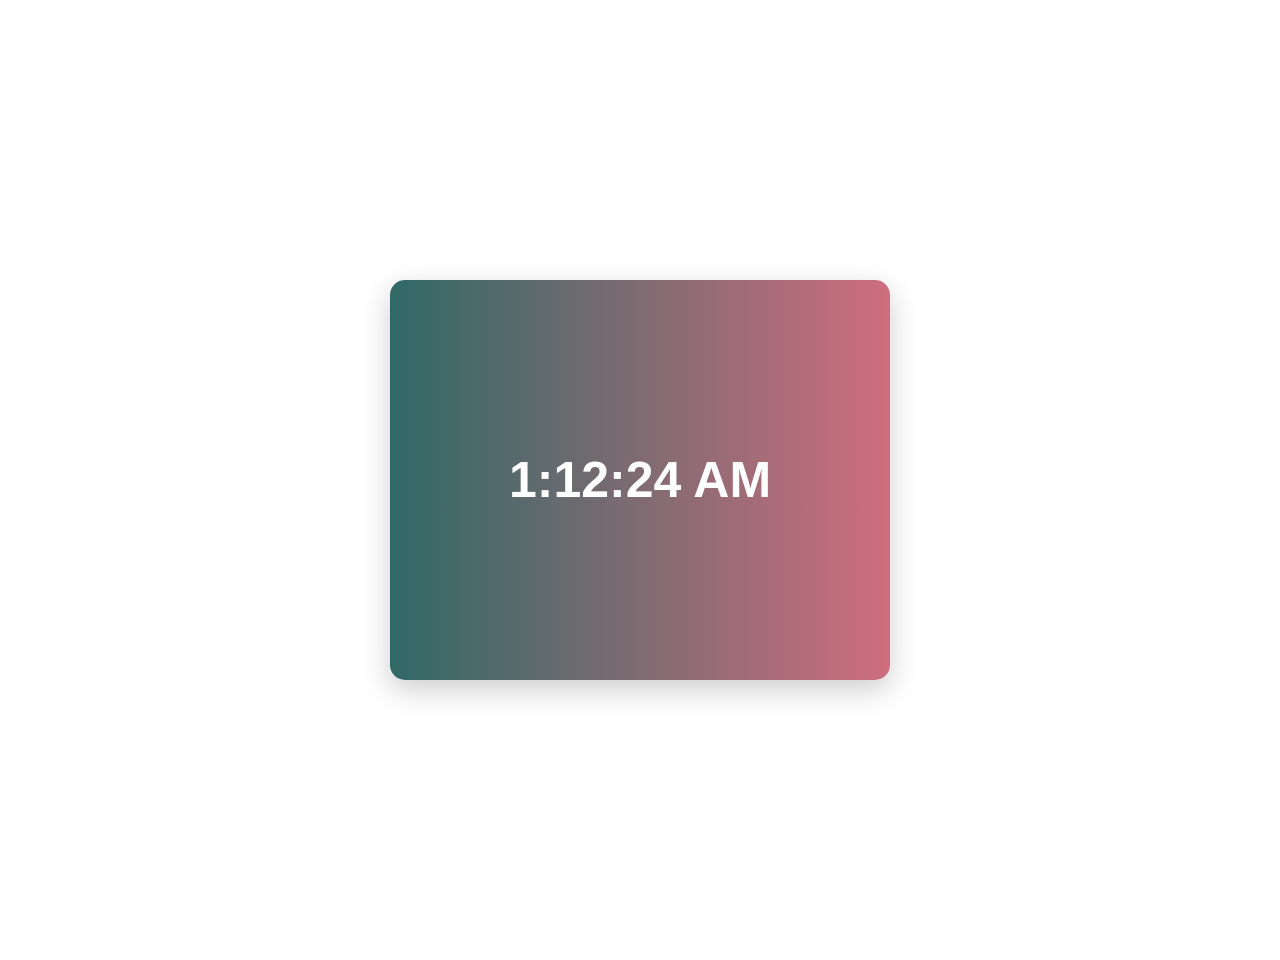
<file: clockproject/index.html>
<!doctype html>
<html lang="en">
  <head>
    <meta charset="UTF-8" />
    <meta name="viewport" content="width=device-width, initial-scale=1.0" />
    <title>clock</title>
    <link rel="stylesheet" href="style.css" />
  </head>
  <body>
    <span id="box"></span>
    <script src="clock.js"></script>
  </body>
</html>
</file>
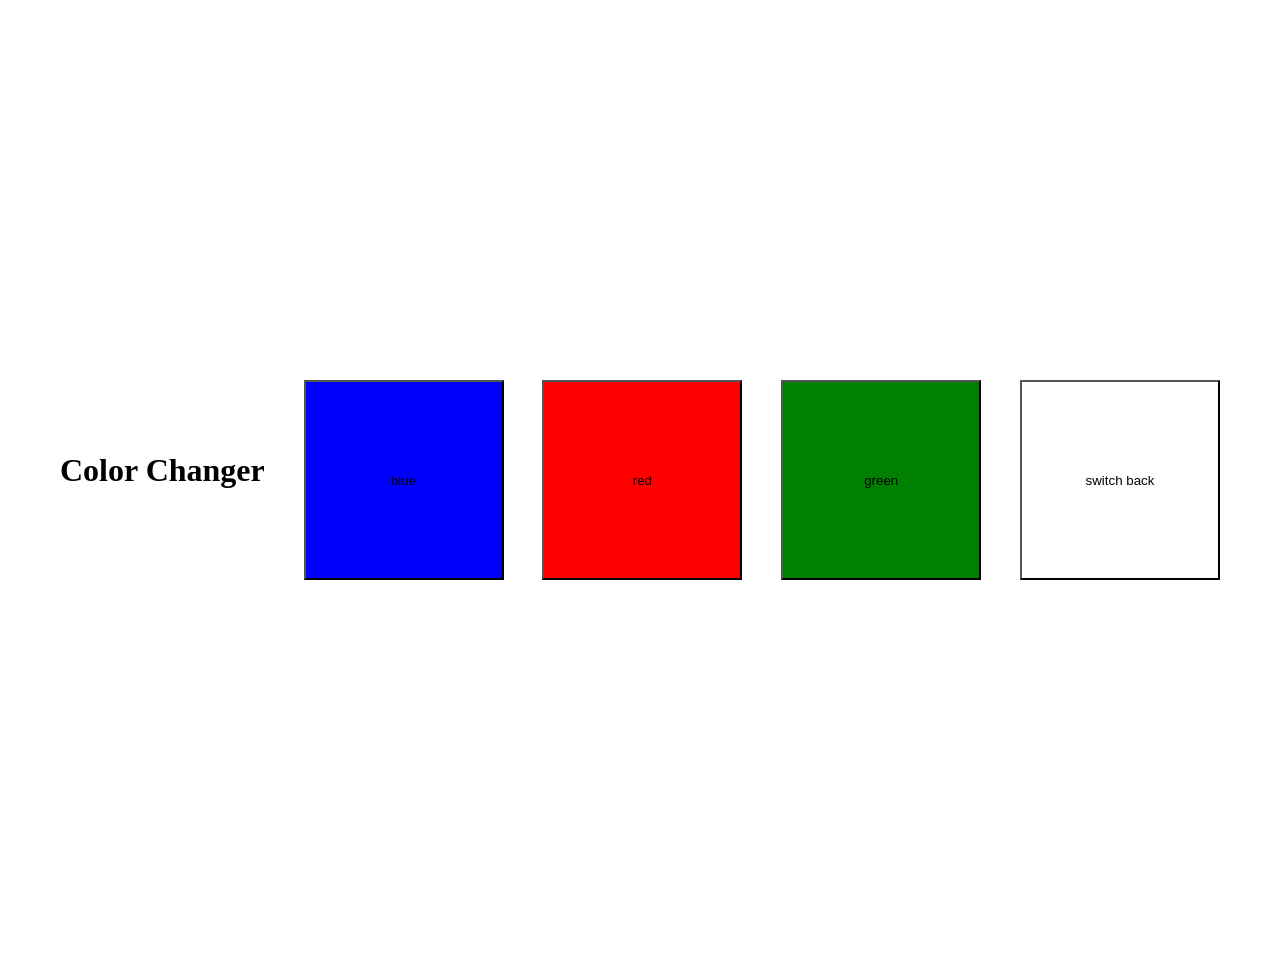
<file: 1st project_colorchanger.html>
<!doctype html>
<html lang="en">
  <head>
    <meta charset="UTF-8" />
    <meta name="viewport" content="width=device-width, initial-scale=1.0" />
    <title>Document</title>
    <link rel="stylesheet" href="style.css" />
  </head>
  <body>
    <h1>Color Changer</h1>
    <button id="blue">blue</button>
    <button id="red">red</button>
    <button id="green">green</button>
    <button id="simplemode">switch back</button>

    <script src="script.js"></script>
  </body>
</html>
</file>
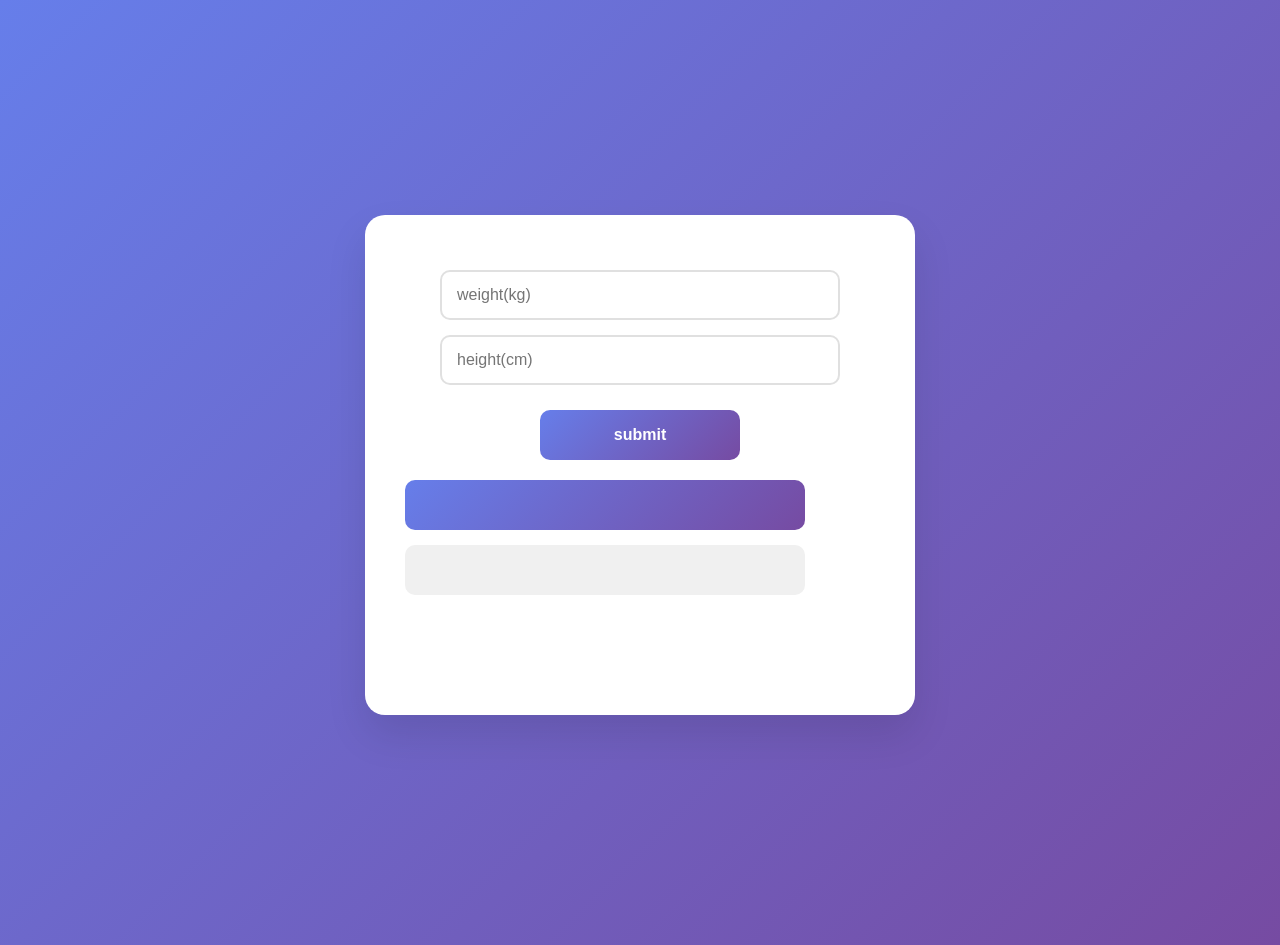
<file: new project of bmi/newbmidetector.html>
<!doctype html>
<html lang="en">
  <head>
    <meta charset="UTF-8" />
    <meta name="viewport" content="width=device-width, initial-scale=1.0" />
    <title>Bmi testor</title>
    <link rel="stylesheet" href="bmi.css" />
  </head>
  <body>
    <div class="document">
      <form>
        <input type="text" id="weight" placeholder="weight(kg)" />
        <br />
        <input type="text" id="height" placeholder="height(cm)" />
        <br />
        <button id="submit" type="submit">submit</button>
        <p id="result"></p>
        <p id="status"></p>
      </form>
    </div>
    <script src="bmi.js"></script>
  </body>
</html>
</file>
<file: clockproject/style.css>
* {
    margin: 0;
    padding: 0;
    box-sizing: border-box;
}
body {
    display: flex;
    justify-content: center;
    align-items: center;
    height: 100vh;
    margin: 30px;
    padding: 30px;

}
h1 {
    text-align: center;
    margin-bottom: 20px;
}
#box {
    height: 400px;
    width: 500px;
    background: linear-gradient(to right, rgb(48, 105, 102), rgb(207, 109, 126));
    display: flex;
    flex-direction: column;
    justify-content: center;
    align-items: center;
    border-radius: 15px;
    box-shadow: 0 10px 30px rgba(0, 0, 0, 0.2);
    color: white;
    font-family: Arial, Helvetica, sans-serif;
    font-weight: bold;
}
</file>
<file: style.css>
* {
    margin: 0;
    padding: 0;
    box-sizing: border-box;

}
body {
    display: flex;
    justify-content: center;
    align-items: center;
    height: 100vh;
    margin: 30px;
    padding: 30px;
    justify-content: space-between;
}
h1 {
    text-align: center;
    margin-bottom: 20px;
}
#blue {
    width: 200px;
    height: 200px;
    background-color: blue;

}
#red {
    width: 200px;
    height: 200px;
    background-color: red;

}
#green {
    width: 200px;
    height: 200px;
    background-color: green;
}
#simplemode {
    width: 200px;
    height: 200px;
    background-color: white;
}
</file>
<file: new project of bmi/bmi.css>
* {
    margin: 0;
    padding: 0;
    box-sizing: border-box;
}

body {
    display: flex;
    height: 100vh;
    margin: 30px;
    padding: 30px;
    justify-content: center;
    align-items: center;
    flex-wrap: wrap;
    margin-top: 15px;
    background: linear-gradient(135deg, #667eea 0%, #764ba2 100%);
    gap: 20px;
    font-family: 'Segoe UI', Tahoma, Geneva, Verdana, sans-serif;
}

.document {
    height: auto;
    min-height: 500px;
    background: white;
    width: 550px;
    padding: 40px;
    border-radius: 20px;
    box-shadow: 0 20px 40px rgba(0, 0, 0, 0.1);
    text-align: center;
    transition: transform 0.3s ease;
}

.document:hover {
    transform: translateY(-5px);
}

.document button {
    width: 100%;
    max-width: 200px;
    height: 50px;
    background: linear-gradient(135deg, #667eea 0%, #764ba2 100%);
    color: white;
    border: none;
    border-radius: 10px;
    margin-top: 25px;
    cursor: pointer;
    font-size: 16px;
    font-weight: 600;
    transition: all 0.3s ease;
}

.document button:hover {
    transform: translateY(-2px);
    box-shadow: 0 5px 15px rgba(102, 126, 234, 0.4);
}

.document button:active {
    transform: translateY(0);
}

#weight {
    height: 50px;
    width: 100%;
    max-width: 400px;
    border: 2px solid #e0e0e0;
    border-radius: 10px;
    margin-top: 15px;
    padding: 0 15px;
    font-size: 16px;
    transition: all 0.3s ease;
    outline: none;
}

#height {
    height: 50px;
    width: 100%;
    max-width: 400px;
    border: 2px solid #e0e0e0;
    border-radius: 10px;
    margin-top: 15px;
    padding: 0 15px;
    font-size: 16px;
    transition: all 0.3s ease;
    outline: none;
}

#weight:focus, #height:focus {
    border-color: #667eea;
    box-shadow: 0 0 0 3px rgba(102, 126, 234, 0.1);
}

#result {
    margin-top: 20px;
    height: 50px;
    width: 100%;
    max-width: 400px;
    background: linear-gradient(135deg, #667eea 0%, #764ba2 100%);
    color: white;
    font-weight: bold;
    text-align: center;
    line-height: 50px;
    border-radius: 10px;
    font-size: 18px;
}

#status {
    margin-top: 15px;
    height: 50px;
    width: 100%;
    max-width: 400px;
    background: #f0f0f0;
    font-weight: bold;
    text-align: center;
    line-height: 50px;
    border-radius: 10px;
    font-size: 18px;
    color: #333;
}
</file>
